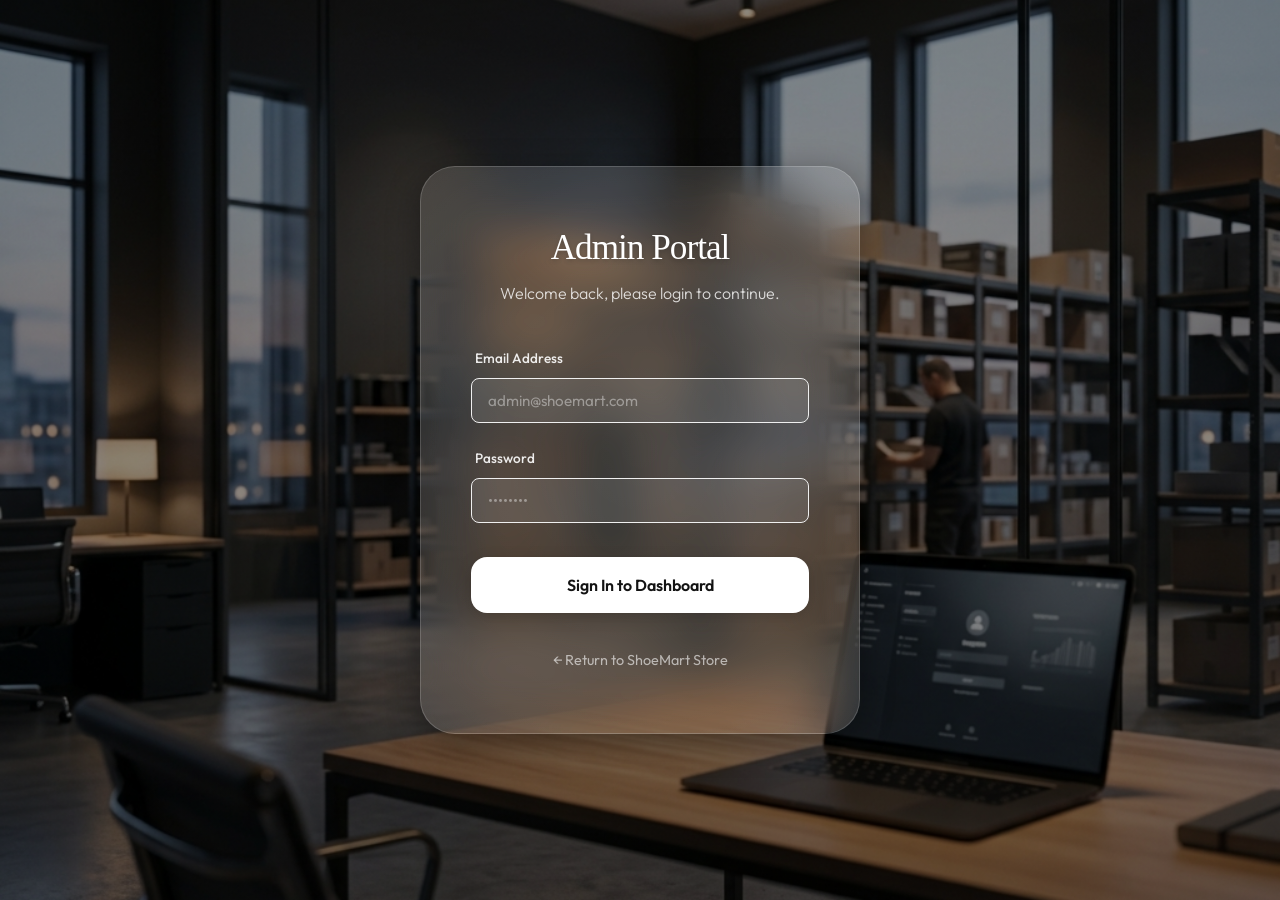
<file: admin-login.html>
<!DOCTYPE html>
<html lang="en">
<head>
    <meta charset="UTF-8">
    <meta name="viewport" content="width=device-width, initial-scale=1.0">
    <title>Admin Access - ShoeMart</title>
    <link href="https://fonts.googleapis.com/css2?family=Outfit:wght@300;400;500;600&display=swap" rel="stylesheet">
    <link rel="stylesheet" href="./assets/css/style.css">
    <link rel="stylesheet" href="./assets/css/admin-login.css">
</head>
<body>
    <div class="login-container">
        <div class="login-header">
            <h1>Admin Portal</h1>
            <p>Welcome back, please login to continue.</p>
        </div>
        <form id="admin-login-form">
            <div class="form-group">
                <label>Email Address</label>
                <input type="email" id="admin-email" class="form-input" required placeholder="admin@shoemart.com">
            </div>
            <div class="form-group">
                <label>Password</label>
                <input type="password" id="admin-password" class="form-input" required placeholder="••••••••">
            </div>
            <button type="submit" class="btn-submit">Sign In to Dashboard</button>
        </form>
        <a href="index.html" class="back-link">← Return to ShoeMart Store</a>
    </div>

    <script src="./assets/js/admin-login.js"></script>
</body>
</html>
</file>
<file: assets/css/style.css>
:root {
  --mocha: #A5956F;
  --mocha-dark: #8a7a58;
  --mocha-light: #c4b896;
  --blue: #A0D4E0;
  --blue-dark: #6fb8ca;
  --blue-light: #c8e8ef;
  --grey: #F2F0EA;
  --grey-dark: #d9d6cc;
  --text-primary: #2c2418;
  --text-secondary: #5c5245;
  --text-muted: #8a8070;
  --white: #fff;
  --shadow-sm: 0 2px 8px rgba(44, 36, 24, .06);
  --shadow-md: 0 4px 20px rgba(44, 36, 24, .1);
  --shadow-lg: 0 8px 40px rgba(44, 36, 24, .14);
  --radius-sm: 8px;
  --radius-md: 14px;
  --radius-lg: 24px;
  --radius-full: 999px;
  --transition: .3s cubic-bezier(.4, 0, .2, 1);
  --font-heading: 'Montserrat';
  --font-body: 'Roboto';
  --container: min(92%, 1240px);
}

*,
*::before,
*::after {
  box-sizing: border-box;
  margin: 0;
  padding: 0;
}

html {
  scroll-behavior: smooth;
  -webkit-text-size-adjust: 100%;
}

body {
  font-family: var(--font-body);
  font-weight: 400;
  color: var(--text-primary);
  background: var(--grey);
  line-height: 1.7;
  font-size: clamp(0.95rem, 0.85rem + 0.5vw, 1.1rem);
  overflow-x: hidden;
}

img {
  max-width: 100%;
  height: auto;
  display: block;
}

a {
  color: inherit;
  text-decoration: none;
}

ul {
  list-style: none;
}

button {
  cursor: pointer;
  border: none;
  background: none;
  font-family: inherit;
}

h1,
h2,
h3 {
  font-family: var(--font-heading);
  line-height: 1.2;
}

h1 {
  font-size: clamp(2.2rem, 1.5rem + 3.5vw, 4rem);
  font-weight: 700;
}

h2 {
  font-size: clamp(1.6rem, 1.2rem + 2vw, 2.8rem);
  font-weight: 700;
}

h3 {
  font-size: clamp(1rem, 0.9rem + 0.5vw, 1.3rem);
  font-weight: 600;
}

.visually-hidden {
  position: absolute;
  width: 1px;
  height: 1px;
  padding: 0;
  margin: -1px;
  overflow: hidden;
  clip: rect(0, 0, 0, 0);
  white-space: nowrap;
  border: 0;
}

.btn {
  display: inline-flex;
  align-items: center;
  justify-content: center;
  gap: 8px;
  padding: 14px 32px;
  border-radius: var(--radius-full);
  font-family: var(--font-heading);
  font-weight: 600;
  font-size: clamp(0.85rem, 0.8rem + 0.3vw, 1rem);
  transition: var(--transition);
  white-space: nowrap;
}

.btn-primary {
  background: var(--mocha);
  color: var(--white);
  box-shadow: 0 4px 16px rgba(165, 149, 111, .35);
}

.btn-primary:hover,
.btn-primary:focus-visible {
  background: var(--mocha-dark);
  transform: translateY(-2px);
  box-shadow: 0 6px 24px rgba(165, 149, 111, .45);
}

.btn-outline {
  border: 2px solid var(--mocha);
  color: var(--mocha);
}

.btn-outline:hover,
.btn-outline:focus-visible {
  background: var(--mocha);
  color: var(--white);
  transform: translateY(-2px);
}

.btn-sm {
  padding: 10px 22px;
  font-size: 0.85rem;
}

.btn-add-cart {
  width: 100%;
  padding: 12px;
  border-radius: var(--radius-sm);
  background: var(--text-primary);
  color: var(--white);
  font-family: var(--font-heading);
  font-weight: 600;
  font-size: 0.85rem;
}

.btn-add-cart:hover {
  background: var(--mocha);
  transform: translateY(-1px);
}

.fade-up {
  opacity: 0;
  transform: translateY(30px);
  transition: opacity .6s ease, transform .6s ease;
}

.fade-up.visible {
  opacity: 1;
  transform: translateY(0);
}

.site-header {
  position: fixed;
  top: 0;
  left: 0;
  width: 100%;
  z-index: 100;
  background: rgba(242, 240, 234, .9);
  backdrop-filter: blur(14px);
  border-bottom: 1px solid rgba(165, 149, 111, .1);
  transition: var(--transition);
}

.header-top {
  border-bottom: 1px solid rgba(0, 0, 0, 0.05);
  padding: 8px 0;
}

.header-main {
  padding: 12px 0;
}

.header-inner {
  width: var(--container);
  margin: 0 auto;
  display: flex;
  align-items: center;
  justify-content: space-between;
}

.header-top-right {
  display: flex;
  align-items: center;
  gap: 20px;
}

.lang-btn {
  display: flex;
  align-items: center;
  gap: 4px;
  font-family: var(--font-heading);
  font-weight: 600;
  font-size: 0.75rem;
  color: var(--text-muted);
  text-transform: uppercase;
  transition: var(--transition);
  cursor: pointer;
}

.lang-btn:hover {
  color: var(--mocha);
}

.action-item {
  display: flex;
  align-items: center;
  gap: 6px;
  font-family: var(--font-heading);
  font-weight: 500;
  font-size: 0.8rem;
  color: var(--text-secondary);
  transition: var(--transition);
  cursor: pointer;
}

.action-item:hover {
  color: var(--mocha);
}

.cart-btn-expanded {
  display: flex;
  align-items: center;
  gap: 10px;
}

.cart-badge {
  position: absolute;
  top: -8px;
  right: -8px;
  background: #ff4d4d;
  color: white;
  font-size: 0.6rem;
  font-weight: 700;
  min-width: 16px;
  height: 16px;
  border-radius: 50%;
  display: flex;
  align-items: center;
  justify-content: center;
  border: 2px solid #fff;
}

.cart-text {
  display: flex;
  align-items: center;
  gap: 8px;
}

.cart-label {
  font-size: 0.8rem;
  font-weight: 500;
}

.cart-total {
  font-size: 0.85rem;
  font-weight: 700;
  color: var(--text-primary);
}

.search-trigger {
  color: var(--text-muted);
  margin-left: 4px;
}

.logo {
  display: flex;
  align-items: center;
  gap: 8px;
  font-family: var(--font-heading);
  font-weight: 700;
  font-size: 1.3rem;
  color: var(--mocha-dark);
}

.logo-icon {
  color: var(--mocha);
}

.nav-list {
  display: flex;
  gap: 28px;
}

.nav-link {
  font-family: var(--font-heading);
  font-weight: 600;
  font-size: 0.9rem;
  color: var(--text-secondary);
  position: relative;
  padding: 4px 0;
  transition: var(--transition);
}

.nav-link::after {
  content: '';
  position: absolute;
  bottom: -2px;
  left: 0;
  width: 0;
  height: 2px;
  background: var(--mocha);
  border-radius: 2px;
  transition: width .3s ease;
}

.nav-link:hover,
.nav-link.active {
  color: var(--mocha-dark);
}

.nav-link:hover::after,
.nav-link.active::after {
  width: 100%;
}

.search-overlay {
  position: absolute;
  top: 0;
  left: 0;
  width: 100%;
  height: 100%;
  background: var(--grey);
  z-index: 200;
  display: flex;
  align-items: center;
  transform: translateY(-100%);
  transition: transform 0.4s cubic-bezier(0.4, 0, 0.2, 1);
}

.search-overlay.active {
  transform: translateY(0);
}

.search-form {
  flex: 1;
  display: flex;
  align-items: center;
  gap: 16px;
  margin-right: 24px;
}

.search-icon {
  color: var(--mocha);
}

#search-input {
  width: 100%;
  border: none;
  background: none;
  font-family: var(--font-heading);
  font-size: 1.2rem;
  font-weight: 500;
  color: var(--text-primary);
  outline: none;
}

#search-input::placeholder {
  color: var(--text-muted);
  opacity: 0.6;
}

.search-close {
  color: var(--text-secondary);
  transition: var(--transition);
}

.search-close:hover {
  color: var(--mocha-dark);
  transform: rotate(90deg);
}

@media (max-width: 767px) {
  #search-input {
    font-size: 1rem;
  }
}

.cart-sidebar {
  position: fixed;
  top: 0;
  right: 0;
  width: 400px;
  max-width: 90%;
  height: 100%;
  background: #fff;
  z-index: 300;
  box-shadow: -10px 0 30px rgba(0,0,0,0.1);
  display: flex;
  flex-direction: column;
  transform: translateX(100%);
  transition: transform 0.4s cubic-bezier(0.4, 0, 0.2, 1);
}

.cart-sidebar.active {
  transform: translateX(0);
}

.cart-sidebar-header {
  padding: 24px;
  border-bottom: 1px solid #eee;
  display: flex;
  justify-content: space-between;
  align-items: center;
}

.cart-items {
  flex: 1;
  overflow-y: auto;
  padding: 24px;
}

.cart-item {
  display: flex;
  gap: 16px;
  margin-bottom: 20px;
  padding-bottom: 20px;
  border-bottom: 1px solid #f9f9f9;
}

.cart-item-img {
  width: 70px;
  height: 70px;
  background: #f9f9f9;
  border-radius: 8px;
  padding: 8px;
  object-fit: contain;
}

.cart-item-info {
  flex: 1;
}

.cart-item-info h4 {
  font-size: 0.95rem;
  margin-bottom: 4px;
}

.cart-item-info p {
  font-size: 0.85rem;
  color: var(--text-muted);
}

.qty-controls {
  display: flex;
  align-items: center;
  gap: 12px;
  margin-top: 10px;
}

.qty-btn {
  width: 28px;
  height: 28px;
  border-radius: 6px;
  border: 1px solid #eee;
  background: #f9f9f9;
  display: flex;
  align-items: center;
  justify-content: center;
  cursor: pointer;
  font-weight: bold;
  transition: var(--transition);
  color: var(--text-primary);
}

.qty-btn:hover {
  border-color: var(--mocha);
  color: var(--mocha);
}

.qty-val {
  font-weight: 600;
  font-size: 0.9rem;
  min-width: 20px;
  text-align: center;
}

.remove-item {
  background: none;
  border: none;
  color: #ff4d4d;
  font-size: 0.8rem;
  font-weight: 600;
  cursor: pointer;
  transition: var(--transition);
  opacity: 0.7;
}

.remove-item:hover {
  opacity: 1;
  text-decoration: underline;
}

.cart-footer {
  padding: 24px;
  background: #fdfcf9;
  border-top: 1px solid #eee;
}

.cart-summary {
  display: flex;
  justify-content: space-between;
  font-family: var(--font-heading);
  font-weight: 700;
  font-size: 1.1rem;
  margin-bottom: 20px;
}

.btn-checkout {
  width: 100%;
}

.receipt-overlay {
  position: fixed;
  inset: 0;
  background: rgba(0,0,0,0.6);
  backdrop-filter: blur(4px);
  z-index: 400;
  display: none;
  align-items: center;
  justify-content: center;
  padding: 20px;
}

.receipt-overlay.active {
  display: flex;
}

.receipt-modal {
  background: #fff;
  width: 100%;
  max-width: 500px;
  padding: 40px;
  border-radius: 12px;
  box-shadow: 0 20px 50px rgba(0,0,0,0.3);
}

.receipt-header {
  text-align: center;
  border-bottom: 2px dashed #eee;
  padding-bottom: 20px;
  margin-bottom: 20px;
}

.receipt-header h2 {
  color: var(--mocha);
  letter-spacing: 2px;
}

.receipt-table {
  width: 100%;
  border-collapse: collapse;
  margin-bottom: 20px;
}

.receipt-table th {
  text-align: left;
  border-bottom: 1px solid #eee;
  padding: 10px 0;
  font-size: 0.9rem;
}

.receipt-table td {
  padding: 12px 0;
  font-size: 0.9rem;
}

.receipt-total-row {
  display: flex;
  justify-content: space-between;
  border-top: 2px solid #eee;
  padding-top: 15px;
  font-weight: 700;
  font-size: 1.1rem;
}

.receipt-footer {
  text-align: center;
  margin-top: 30px;
}

.receipt-footer p {
  font-size: 0.85rem;
  color: #888;
  margin-bottom: 20px;
}

.btn-print {
  background: var(--mocha);
  color: white;
  padding: 12px 24px;
  border-radius: 8px;
  font-weight: 600;
  margin-right: 10px;
}

.btn-close-receipt {
  background: #eee;
  padding: 12px 24px;
  border-radius: 8px;
  font-weight: 600;
}

.payment-overlay {
  position: fixed;
  inset: 0;
  background: rgba(0,0,0,0.6);
  backdrop-filter: blur(8px);
  z-index: 500;
  display: none;
  align-items: center;
  justify-content: center;
  padding: 20px;
}

.payment-overlay.active {
  display: flex;
}

.payment-modal {
  background: #fff;
  width: 100%;
  max-width: 450px;
  border-radius: 20px;
  overflow: hidden;
  box-shadow: 0 30px 60px rgba(0,0,0,0.4);
}

.payment-header {
  padding: 24px;
  background: #fdfcf9;
  border-bottom: 1px solid #eee;
  display: flex;
  justify-content: space-between;
  align-items: center;
}

.payment-close {
  background: none;
  border: none;
  font-size: 1.5rem;
  cursor: pointer;
  color: #888;
}

.payment-methods {
  display: flex;
  padding: 20px;
  gap: 12px;
  background: #fff;
}

.method-item {
  flex: 1;
  padding: 12px;
  border: 1.5px solid #eee;
  border-radius: 12px;
  display: flex;
  flex-direction: column;
  align-items: center;
  gap: 8px;
  cursor: pointer;
  transition: var(--transition);
  color: var(--text-muted);
}

.method-item svg {
  stroke-width: 1.5;
}

.method-item span {
  font-size: 0.75rem;
  font-weight: 600;
  text-transform: uppercase;
}

.method-item.active {
  border-color: var(--mocha);
  background: #fdfcf9;
  color: var(--mocha);
}

.payment-form {
  padding: 24px;
}

.form-group {
  margin-bottom: 18px;
}

.form-group label {
  display: block;
  font-size: 0.8rem;
  font-weight: 600;
  margin-bottom: 8px;
  color: var(--text-secondary);
}

.form-group input {
  width: 100%;
  padding: 12px 16px;
  border: 1.5px solid #eee;
  border-radius: 8px;
  font-family: inherit;
  transition: var(--transition);
}

.form-group input:focus {
  outline: none;
  border-color: var(--mocha);
}

.form-row {
  display: flex;
  gap: 16px;
}

.btn-pay {
  width: 100%;
  padding: 16px;
  margin-top: 10px;
  font-size: 1rem;
}

@media print {
  body > *:not(#receipt-overlay) {
    display: none !important;
  }
  
  #receipt-overlay {
    display: block !important;
    position: static !important;
    background: #fff !important;
    width: 100% !important;
    visibility: visible !important;
  }

  #printable-receipt {
    display: block !important;
    width: 100% !important;
    max-width: none !important;
    margin: 0 !important;
    padding: 50px !important;
    font-family: 'Courier New', Courier, monospace !important;
    color: #000 !important;
    visibility: visible !important;
    font-size: 1.2rem !important;
  }

  #printable-receipt * {
    visibility: visible !important;
  }

  .receipt-header {
    text-align: center !important;
    border-bottom: 3px solid #000 !important;
    margin-bottom: 40px !important;
    padding-bottom: 20px !important;
  }

  .receipt-header h2 {
    font-size: 3rem !important;
    margin: 0 0 10px 0 !important;
    text-transform: uppercase !important;
    letter-spacing: 5px !important;
  }

  .receipt-table {
    display: table !important;
    width: 100% !important;
    margin-bottom: 50px !important;
    font-size: 1.3rem !important;
  }

  .receipt-table thead { display: table-header-group !important; }
  .receipt-table tbody { display: table-row-group !important; }
  .receipt-table tr { display: table-row !important; }
  
  .receipt-table th, 
  .receipt-table td {
    display: table-cell !important;
    padding: 15px 0 !important;
    border-bottom: 2px solid #eee !important;
    text-align: left !important;
  }

  .receipt-table th:last-child,
  .receipt-table td:last-child {
    text-align: right !important;
  }

  .receipt-total-row {
    display: flex !important;
    justify-content: space-between !important;
    border-top: 4px solid #000 !important;
    padding-top: 25px !important;
    font-weight: bold !important;
    font-size: 1.8rem !important;
  }

  .receipt-footer {
    text-align: center !important;
    margin-top: 60px !important;
    border-top: 2px dashed #ccc !important;
    padding-top: 30px !important;
    font-size: 1.1rem !important;
  }

  .no-print {
    display: none !important;
  }

  @page {
    size: auto;
    margin: 20mm;
  }
}

@media (max-width: 767px) {
  .header-top {
    padding: 6px 0;
  }

  .header-top .header-inner {
    justify-content: space-between;
  }

  .action-item span, 
  .cart-text .cart-label,
  .cart-text .cart-total {
    display: none;
  }

  .header-top-right {
    gap: 12px;
  }

  .lang-btn {
    font-size: 0.7rem;
  }

  .cart-badge {
    min-width: 14px;
    height: 14px;
    font-size: 0.55rem;
    top: -5px;
    right: -5px;
  }

  .site-header {
    background: var(--white);
  }
}

.hamburger {
  display: none;
  flex-direction: column;
  gap: 5px;
  width: 40px;
  height: 40px;
  align-items: center;
  justify-content: center;
}

.hamburger-line {
  width: 22px;
  height: 2px;
  background: var(--text-primary);
  border-radius: 2px;
  transition: var(--transition);
}

.hamburger.open .hamburger-line:nth-child(1) {
  transform: rotate(45deg) translate(5px, 5px);
}

.hamburger.open .hamburger-line:nth-child(2) {
  opacity: 0;
}

.hamburger.open .hamburger-line:nth-child(3) {
  transform: rotate(-45deg) translate(5px, -5px);
}

.hero-banner {
  width: 100%;
  background: #111;
}

.hero-banner-inner {
  position: relative;
  width: 100%;
  overflow: hidden;
  height: 85vh;
  background: url('https://img.freepik.com/free-photo/abstract-luxury-soft-red-background-christmas-valentines-layout-design-studio-room-web-template-business-report-with-smooth-circle-gradient-color_1258-54521.jpg?semt=ais_hybrid&w=740&q=80') no-repeat center center;
  background-size: cover;
}

@media (max-width: 767px) {
  .hero-banner-inner {
    height: 70vh;
  }
}

.hero-content-grid {
  width: var(--container);
  margin: 0 auto;
  display: grid;
  grid-template-columns: 1fr 1fr;
  align-items: center;
  gap: 40px;
  pointer-events: none;
}

.hero-text-col {
  pointer-events: auto;
}

.hero-canvas-col {
  height: 600px;
  position: relative;
  pointer-events: auto;
}

#shoe-canvas-container {
  width: 100%;
  height: 100%;
}

@media (max-width: 1024px) {
  .hero-content-grid {
    gap: 20px;
  }
}

@media (max-width: 991px) {
  .hero-content-grid {
    grid-template-columns: 1fr;
    text-align: center;
    gap: 20px;
    padding: 30px 15px;
  }

  .hero-canvas-col {
    height: 400px;
    order: -1;
  }

  .hero-banner-actions {
    justify-content: center;
  }
}

@media (max-width: 575px) {
  .hero-canvas-col {
    height: 300px;
  }
  
  .hero-banner-title {
    font-size: 2.5rem;
  }
}

.loader {
  border: 4px solid rgba(165, 149, 111, 0.1);
  border-left-color: var(--mocha);
  border-radius: 50%;
  width: 40px;
  height: 40px;
  animation: spin 1s linear infinite;
  margin: 0 auto 15px;
}

@keyframes spin {
  to { transform: rotate(360deg); }
}


@media (max-width: 767px) {
  .hero-banner-content {
    margin-top: 40px;
  }
}

.hero-banner-title {
  font-family: var(--font-heading);
  font-weight: 700;
  font-size: clamp(1.6rem, 1.2rem + 3vw, 3.8rem);
  color: #fff;
  line-height: 1.15;
  text-shadow: 0 2px 12px rgba(0, 0, 0, .45);
  margin-bottom: 18px;
}

.hero-banner-title span {
  display: block;
  color: #fff;
}

.hero-banner-actions {
  display: flex;
  flex-wrap: wrap;
  gap: 12px;
}

.hero-outline-btn {
  border-color: #fff;
  color: #fff;
}

.hero-outline-btn:hover,
.hero-outline-btn:focus-visible {
  background: #fff;
  color: var(--text-primary);
  border-color: #fff;
}

.features-strip {
  background: var(--white);
  padding: 48px 0;
  border-top: 1px solid var(--grey-dark);
  border-bottom: 1px solid var(--grey-dark);
}

.features-grid {
  width: var(--container);
  margin: 0 auto;
  display: grid;
  gap: 32px;
}

.feature-item {
  text-align: center;
  padding: 20px;
}

.feature-icon {
  color: var(--mocha);
  margin: 0 auto 12px;
}

.feature-item h3 {
  margin-bottom: 6px;
}

.feature-item p {
  color: var(--text-muted);
  font-size: 0.9rem;
}

.section-header {
  text-align: center;
  margin-bottom: 40px;
}

.section-tag {
  display: inline-block;
  padding: 5px 16px;
  border-radius: var(--radius-full);
  background: rgba(165, 149, 111, .12);
  color: var(--mocha-dark);
  font-family: var(--font-heading);
  font-weight: 600;
  font-size: 0.75rem;
  letter-spacing: .05em;
  text-transform: uppercase;
  margin-bottom: 10px;
}

.section-desc {
  color: var(--text-muted);
  max-width: 520px;
  margin: 8px auto 0;
}

.products {
  width: var(--container);
  margin: 0 auto;
  padding: 80px 0;
}

.product-filters {
  display: flex;
  flex-wrap: wrap;
  justify-content: center;
  gap: 30px;
  margin-bottom: 40px;
}

.filter-btn {
  padding: 8px 0;
  font-family: var(--font-heading);
  font-weight: 500;
  font-size: 1rem;
  color: #333;
  background: none;
  border: none;
  cursor: pointer;
  transition: color 0.3s ease;
  position: relative;
  text-transform: uppercase;
  letter-spacing: 0.5px;
}

.filter-btn[data-filter="all"] {
  text-transform: none;
}

.filter-btn:hover {
  color: #9c8b66;
}

.filter-btn.active {
  color: #9c8b66;
}

.filter-btn.active::after {
  content: '';
  position: absolute;
  bottom: 0;
  left: 0;
  width: 100%;
  height: 2px;
  background: #9c8b66;
  animation: fadeIn .3s ease forwards;
}

.filter-btn:focus-visible {
  outline: none;
  color: #9c8b66;
}

.products-grid {
  display: grid;
  gap: 30px;
  margin-bottom: 40px;
  grid-template-columns: repeat(auto-fill, minmax(260px, 1fr));
}

.product-card {
  background: var(--white);
  transition: var(--transition);
  text-align: center;
}

.product-card:hover {
  transform: translateY(-5px);
}

.product-img-wrap {
  position: relative;
  aspect-ratio: 1;
  overflow: hidden;
  background: #fff;
  border: 1px solid #eee;
  border-radius: 12px;
  padding: 15px;
  margin-bottom: 15px;
  display: flex;
  align-items: center;
  justify-content: center;
}

.product-img-wrap img {
  max-width: 100%;
  max-height: 100%;
  object-fit: contain;
  transition: transform .4s ease;
}

.product-card:hover .product-img-wrap img {
  transform: scale(1.1);
}

.wishlist-btn {
  position: absolute;
  top: 10px;
  right: 10px;
  width: 32px;
  height: 32px;
  background: white;
  border-radius: 50%;
  display: flex;
  align-items: center;
  justify-content: center;
  color: #ccc;
  box-shadow: 0 2px 8px rgba(0,0,0,0.1);
  transition: var(--transition);
  z-index: 5;
}

.wishlist-btn:hover,
.wishlist-btn.active {
  color: #ff4d4d;
  transform: scale(1.1);
}

.wishlist-btn.active svg {
  fill: #ff4d4d;
  stroke: #ff4d4d;
}

.btn-add-cart {
  position: absolute;
  bottom: 0;
  left: 0;
  width: 100%;
  background: #222;
  color: #fff;
  padding: 10px;
  font-family: var(--font-heading);
  font-weight: 700;
  font-size: 0.8rem;
  text-transform: uppercase;
  transform: translateY(100%);
  transition: var(--transition);
  z-index: 5;
}

.product-card:hover .btn-add-cart {
  transform: translateY(0);
}

.product-card:focus-within .btn-add-cart {
  transform: translateY(0);
}

@media (max-width: 767px) {
  .btn-add-cart {
    transform: translateY(0);
    width: 36px;
    height: 36px;
    border-radius: 50%;
    bottom: 10px;
    right: 10px;
    left: auto;
    padding: 0;
    display: flex;
    align-items: center;
    justify-content: center;
    font-size: 0;
    background: #222;
    box-shadow: 0 4px 12px rgba(0,0,0,0.2);
  }

  .btn-add-cart::before {
    content: '+';
    font-size: 1.5rem;
    line-height: 1;
    transition: var(--transition);
  }

  .btn-add-cart.added {
    background: #4CAF50 !important;
    transform: scale(1.1);
  }

  .btn-add-cart.added::before {
    content: '✓';
    font-size: 1.2rem;
  }

  .wishlist-btn {
    top: 5px;
    right: 5px;
    width: 28px;
    height: 28px;
  }
}

.product-info h3 {
  font-size: 0.8rem;
  font-weight: 700;
  color: #888;
  text-transform: uppercase;
  margin-bottom: 6px;
  letter-spacing: 0.5px;
}

.product-rating {
  color: #f1c40f;
  font-size: 0.85rem;
  margin-bottom: 10px;
}

.product-price {
  display: flex;
  align-items: center;
  justify-content: center;
  gap: 8px 12px;
  flex-wrap: wrap;
  font-family: var(--font-heading);
}

.price-current {
  font-weight: 700;
  font-size: 1.15rem;
  color: #222;
  white-space: nowrap;
}

.price-old {
  font-size: 0.85rem;
  color: #ccc;
  text-decoration: line-through;
}

.price-discount {
  font-size: 0.85rem;
  color: #ff4d4d;
  font-weight: 600;
}

.load-more-container {
  display: flex;
  justify-content: center;
  margin-top: 20px;
}

.btn-load-more {
  font-family: var(--font-heading);
  font-weight: 700;
  font-size: 0.85rem;
  color: #9c8b66;
  padding: 5px 0;
  border-bottom: 2px solid #9c8b66;
  letter-spacing: 1.5px;
  transition: var(--transition);
  cursor: pointer;
  background: none;
}

.btn-load-more:hover {
  color: #837453;
  border-color: #837453;
  letter-spacing: 2.5px;
}

.about {
  width: var(--container);
  margin: 0 auto;
  padding: 80px 0;
  display: grid;
  gap: 40px;
  align-items: center;
}

.about-image-wrap {
  border-radius: var(--radius-sm);
  overflow: hidden;
}

.about-image-wrap img {
  width: 100%;
  height: 100%;
  object-fit: cover;
}

.about-content p {
  color: var(--text-secondary);
  margin-bottom: 16px;
}

.about-content .btn {
  margin-top: 10px;
}

.newsletter {
  background: var(--mocha);
  color: var(--white);
  padding: 64px 24px;
  text-align: center;
  margin-top: 40px;
}

.newsletter-content {
  max-width: 520px;
  margin: 0 auto;
}

.newsletter h2 {
  margin-bottom: 10px;
}

.newsletter p {
  opacity: .9;
  margin-bottom: 24px;
}

.newsletter-form {
  display: flex;
  flex-direction: column;
  gap: 12px;
}

.newsletter-form input {
  padding: 14px 20px;
  border-radius: var(--radius-full);
  border: 2px solid rgba(255, 255, 255, .3);
  background: rgba(255, 255, 255, .12);
  color: var(--white);
  font-family: var(--font-body);
  font-size: 0.95rem;
  outline: none;
  transition: var(--transition);
}

.newsletter-form input::placeholder {
  color: rgba(255, 255, 255, .6);
}

.newsletter-form input:focus {
  border-color: var(--white);
  background: rgba(255, 255, 255, .18);
}

.newsletter-form .btn-primary {
  background: var(--white);
  color: var(--mocha-dark);
  box-shadow: 0 4px 16px rgba(0, 0, 0, .15);
}

.newsletter-form .btn-primary:hover {
  background: var(--grey);
}

.site-footer {
  background: var(--text-primary);
  color: rgba(255, 255, 255, .75);
  padding: 64px 0 0;
}

.footer-grid {
  width: var(--container);
  margin: 0 auto;
  display: grid;
  gap: 36px;
  padding-bottom: 48px;
  border-bottom: 1px solid rgba(255, 255, 255, .1);
}

.footer-brand .logo {
  color: var(--white);
  margin-bottom: 12px;
}

.footer-brand .logo-icon {
  color: var(--mocha-light);
}

.footer-brand p {
  max-width: 260px;
  font-size: 0.9rem;
}

.footer-nav h3,
.footer-contact h3 {
  color: var(--white);
  margin-bottom: 14px;
  font-size: 1rem;
}

.footer-nav a {
  font-size: 0.9rem;
  transition: var(--transition);
  display: block;
  padding: 4px 0;
}

.footer-nav a:hover {
  color: var(--mocha-light);
  padding-left: 4px;
}

.footer-nav a:focus-visible {
  outline: 1px solid var(--blue);
  outline-offset: 2px;
}

.footer-contact address {
  font-style: normal;
  font-size: 0.9rem;
  margin-bottom: 14px;
}

.footer-contact address p {
  margin-bottom: 4px;
}

.social-links {
  display: flex;
  gap: 12px;
}

.social-links a {
  width: 38px;
  height: 38px;
  border-radius: 50%;
  border: 1px solid rgba(255, 255, 255, .2);
  display: flex;
  align-items: center;
  justify-content: center;
  transition: var(--transition);
}

.social-links a:hover {
  background: var(--mocha);
  border-color: var(--mocha);
  color: var(--white);
}

.footer-bottom {
  text-align: center;
  padding: 20px 0;
  font-size: 0.8rem;
  opacity: .6;
}

.toast {
  position: fixed;
  bottom: 24px;
  left: 50%;
  transform: translateX(-50%) translateY(80px);
  padding: 14px 28px;
  border-radius: var(--radius-full);
  background: var(--text-primary);
  color: var(--white);
  font-family: var(--font-heading);
  font-weight: 600;
  font-size: 0.9rem;
  box-shadow: var(--shadow-lg);
  z-index: 200;
  opacity: 0;
  transition: transform .4s ease, opacity .4s ease;
}

.toast.show {
  transform: translateX(-50%) translateY(0);
  opacity: 1;
}

.features-grid {
  grid-template-columns: 1fr;
}

.products-grid {
  grid-template-columns: repeat(auto-fill, minmax(280px, 1fr));
}

@media (max-width: 600px) {
  .products-grid {
    grid-template-columns: repeat(2, 1fr);
    gap: 10px;
  }

  .product-img-wrap {
    padding: 6px;
    border-radius: 8px;
  }

  .product-info h3 {
    font-size: 0.6rem;
    margin-bottom: 3px;
    letter-spacing: 0.3px;
  }

  .product-rating {
    font-size: 0.55rem;
    margin-bottom: 4px;
  }

  .price-current {
    font-size: 0.8rem;
  }

  .price-old {
    font-size: 0.6rem;
  }

  .price-discount {
    font-size: 0.6rem;
  }

  .product-price {
    gap: 2px 6px;
  }
}

.about {
  grid-template-columns: 1fr;
}

.footer-grid {
  grid-template-columns: 1fr;
}

@media (max-width: 767px) {
  .main-nav {
    position: fixed;
    top: 0;
    right: -100%;
    width: 80%;
    max-width: 320px;
    height: 100vh;
    background: var(--white);
    z-index: 150;
    padding: 80px 32px 32px;
    transition: right .35s ease;
    box-shadow: -4px 0 30px rgba(0, 0, 0, .1);
  }

  .main-nav.open {
    right: 0;
  }

  .nav-list {
    flex-direction: column;
    gap: 20px;
  }

  .nav-link {
    font-size: 1.1rem;
  }

  .hamburger {
    display: flex;
    z-index: 160;
  }
}

@media (min-width: 768px) {
  .features-grid {
    grid-template-columns: repeat(3, 1fr);
  }

  .collections-grid {
    grid-template-columns: 1fr 1fr;
  }

  .collection-card--large {
    grid-column: 1 / -1;
    aspect-ratio: 21/9;
  }

  .products-grid {
    grid-template-columns: repeat(2, 1fr);
  }

  .about {
    grid-template-columns: 1fr 1fr;
  }

  .footer-grid {
    grid-template-columns: repeat(2, 1fr);
  }

  .newsletter-form {
    flex-direction: row;
  }

  .newsletter-form input {
    flex: 1;
  }
}

@media (min-width: 1024px) {
  .collections-grid {
    grid-template-columns: 1fr 1fr 1fr;
  }

  .collection-card--large {
    grid-column: 1;
    grid-row: 1 / 3;
    aspect-ratio: auto;
  }

  .products-grid {
    grid-template-columns: repeat(4, 1fr);
  }

  .about {
    gap: 64px;
    padding: 100px 0;
  }

  .footer-grid {
    grid-template-columns: 2fr 1fr 1fr 1.5fr;
  }
}

.admin-panel {
  padding: 80px 0;
  background: #fff;
  width: var(--container);
  margin: 0 auto;
}

.admin-tabs {
  display: flex;
  gap: 15px;
  margin-bottom: 30px;
  border-bottom: 1px solid var(--grey-dark);
  padding-bottom: 10px;
}

.admin-tab-btn {
  padding: 10px 20px;
  font-family: var(--font-heading);
  font-weight: 600;
  color: var(--text-muted);
  border-bottom: 2px solid transparent;
  transition: var(--transition);
}

.admin-tab-btn.active {
  color: var(--mocha);
  border-bottom-color: var(--mocha);
}

.admin-tab-content {
  display: none;
}

.admin-tab-content.active {
  display: block;
}

.admin-actions {
  margin-bottom: 20px;
  display: flex;
  justify-content: flex-end;
}

.admin-table-wrap {
  overflow-x: auto;
  border-radius: var(--radius-md);
  box-shadow: var(--shadow-md);
}

.admin-table {
  width: 100%;
  border-collapse: collapse;
  background: #fff;
}

.admin-table th, .admin-table td {
  padding: 15px 20px;
  text-align: left;
  border-bottom: 1px solid var(--grey);
}

.admin-table th {
  background: var(--grey);
  font-family: var(--font-heading);
  font-size: 0.9rem;
  font-weight: 600;
}

.admin-table td {
  font-size: 0.9rem;
}

.admin-prod-img {
  width: 50px;
  height: 50px;
  object-fit: contain;
  background: var(--grey);
  border-radius: var(--radius-sm);
}

.btn-edit {
  color: var(--blue-dark);
  margin-right: 10px;
  font-weight: 600;
}

.btn-delete {
  color: #ff4d4d;
  font-weight: 600;
}

.modal-overlay {
  position: fixed;
  inset: 0;
  background: rgba(0,0,0,0.5);
  backdrop-filter: blur(5px);
  z-index: 1000;
  display: none;
  align-items: center;
  justify-content: center;
}

.modal-overlay.active {
  display: flex;
}

.modal {
  background: #fff;
  width: 90%;
  max-width: 500px;
  border-radius: var(--radius-md);
  box-shadow: var(--shadow-lg);
  overflow: hidden;
  margin: 20px;
}

.modal-header {
  padding: 20px;
  border-bottom: 1px solid var(--grey);
  display: flex;
  justify-content: space-between;
  align-items: center;
}

.modal-close {
  font-size: 1.5rem;
  color: var(--text-muted);
}

.modal-form {
  padding: 20px;
}

.modal-form .form-group {
  margin-bottom: 15px;
}

.modal-form label {
  display: block;
  font-size: 0.85rem;
  font-weight: 600;
  margin-bottom: 5px;
}

.modal-form input, .modal-form select {
  width: 100%;
  padding: 10px;
  border: 1px solid var(--grey-dark);
  border-radius: var(--radius-sm);
}

.modal-form .btn-primary {
  width: 100%;
  margin-top: 10px;
}

.discount-badge {
  position: absolute;
  top: 15px;
  right: 15px;
  background: #ef4444;
  color: #fff;
  padding: 4px 10px;
  border-radius: 8px;
  font-size: 0.8rem;
  font-weight: 600;
  z-index: 10;
}

.price-old {
  text-decoration: line-through;
  color: #888;
  font-size: 0.9rem;
  margin-left: 10px;
  font-weight: 400;
}

.product-price {
  display: flex;
  align-items: center;
}

.product-view-content {
  max-width: 900px !important;
  padding: 0 !important;
  overflow: hidden;
}

.product-detail-layout {
  display: grid;
  grid-template-columns: 1fr 1fr;
}

.product-detail-image {
  position: relative;
  background: #f8f9fa;
  display: flex;
  align-items: center;
  justify-content: center;
  padding: 40px;
}

.product-detail-image img {
  max-width: 100%;
  height: auto;
  transition: transform 0.5s ease;
}

.product-detail-image:hover img {
  transform: scale(1.1);
}

.product-detail-info {
  padding: 40px;
  display: flex;
  flex-direction: column;
}

.qv-category {
  text-transform: uppercase;
  font-size: 0.8rem;
  letter-spacing: 1px;
  color: var(--mocha);
  margin-bottom: 8px;
  font-weight: 600;
}

@media (max-width: 768px) {
  .product-detail-layout {
    grid-template-columns: 1fr;
  }
  .product-detail-image {
    padding: 20px;
  }
  .product-detail-info {
    padding: 30px 20px;
  }
}
</file>
<file: assets/css/admin-login.css>
:root {
    --font-main: 'Outfit', sans-serif;
}

body {
    font-family: var(--font-main);
    background: linear-gradient(rgba(0, 0, 0, 0.45), rgba(0, 0, 0, 0.45)), url('../images/admin-bg.png');
    background-size: cover;
    background-position: center;
    background-attachment: fixed;
    height: 100vh;
    display: flex;
    align-items: center;
    justify-content: center;
    margin: 0;
    overflow: hidden;
}

.login-container {
    background: rgba(255, 255, 255, 0.1);
    backdrop-filter: blur(25px) saturate(180%);
    -webkit-backdrop-filter: blur(25px) saturate(180%);
    padding: 60px 50px;
    border-radius: 35px;
    box-shadow: 0 8px 32px 0 rgba(0, 0, 0, 0.37);
    width: 100%;
    max-width: 440px;
    border: 1px solid rgba(255, 255, 255, 0.2);
    position: relative;
    overflow: hidden;
    transition: all 0.4s cubic-bezier(0.4, 0, 0.2, 1);
}

.login-container::before {
    content: '';
    position: absolute;
    top: -50%;
    left: -50%;
    width: 200%;
    height: 200%;
    background: radial-gradient(circle, rgba(255,255,255,0.1) 0%, transparent 70%);
    transform: rotate(30deg);
    pointer-events: none;
}

.login-container::after {
    content: '';
    position: absolute;
    top: 0;
    left: -100%;
    width: 100%;
    height: 100%;
    background: linear-gradient(90deg, transparent, rgba(255, 255, 255, 0.2), transparent);
    transition: 0.5s;
    pointer-events: none;
}

.login-container:hover::after {
    left: 100%;
}

.login-header {
    text-align: center;
    margin-bottom: 40px;
}

.login-header h1 {
    font-size: 2.2rem;
    font-weight: 500;
    color: #ffffff;
    margin-bottom: 10px;
    letter-spacing: -1px;
    text-shadow: 0 2px 4px rgba(0,0,0,0.2);
}

.login-header p {
    color: rgba(255, 255, 255, 0.8);
    font-size: 1rem;
    font-weight: 300;
}

.form-group {
    margin-bottom: 24px;
}

.form-group label {
    display: block;
    font-size: 0.85rem;
    font-weight: 500;
    margin-bottom: 8px;
    color: rgba(255, 255, 255, 0.9);
    margin-left: 4px;
}

.form-input {
    width: 100%;
    padding: 16px 20px;
    background: rgba(255, 255, 255, 0.1);
    border: 1px solid rgba(255, 255, 255, 0.2);
    border-radius: 16px;
    font-family: inherit;
    font-size: 0.95rem;
    transition: all 0.3s ease;
    color: #ffffff;
}

.form-input::placeholder {
    color: rgba(255, 255, 255, 0.4);
}

.form-input:focus {
    outline: none;
    background: rgba(255, 255, 255, 0.15);
    border-color: rgba(255, 255, 255, 0.5);
    box-shadow: 0 0 0 4px rgba(255, 255, 255, 0.1);
}

.btn-submit {
    width: 100%;
    padding: 18px;
    background: #ffffff;
    color: #000000;
    border: none;
    border-radius: 16px;
    font-family: inherit;
    font-weight: 600;
    font-size: 1rem;
    cursor: pointer;
    transition: all 0.3s cubic-bezier(0.4, 0, 0.2, 1);
    margin-top: 10px;
    box-shadow: 0 4px 15px rgba(0,0,0,0.2);
}

.btn-submit:hover {
    background: #f0f0f0;
    transform: translateY(-3px);
    box-shadow: 0 8px 25px rgba(0,0,0,0.3);
}

.back-link {
    display: block;
    text-align: center;
    margin-top: 35px;
    color: rgba(255, 255, 255, 0.6);
    font-size: 0.9rem;
    text-decoration: none;
    transition: all 0.3s ease;
    font-weight: 400;
}

.back-link:hover {
    color: #ffffff;
    transform: translateX(-5px);
}

@media (max-width: 480px) {
    body {
        align-items: flex-start;
        background-attachment: scroll;
    }
    .login-container {
        max-width: 100%;
        height: 100vh;
        border-radius: 0;
        padding: 80px 30px;
        display: flex;
        flex-direction: column;
        justify-content: center;
        border: none;
        backdrop-filter: blur(40px) saturate(200%);
    }
    .login-header h1 {
        font-size: 2.5rem;
    }
}
</file>
